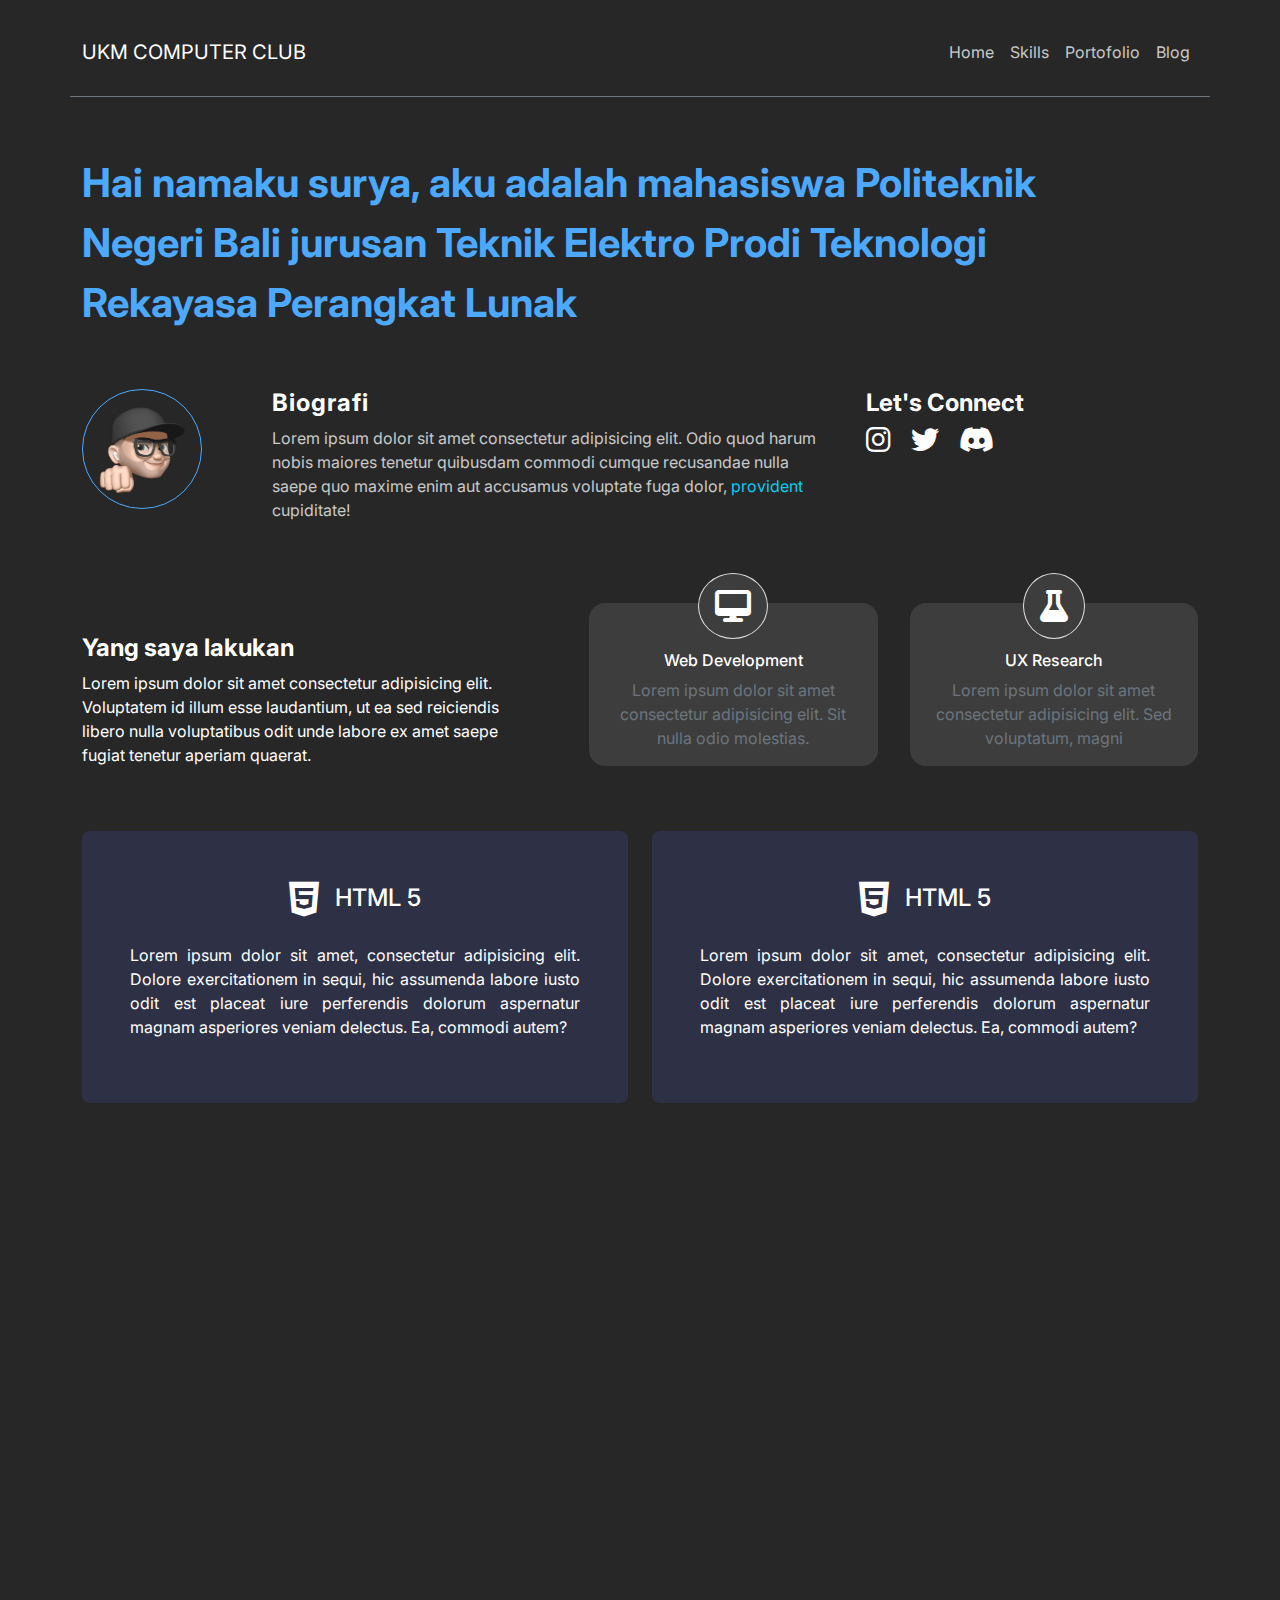
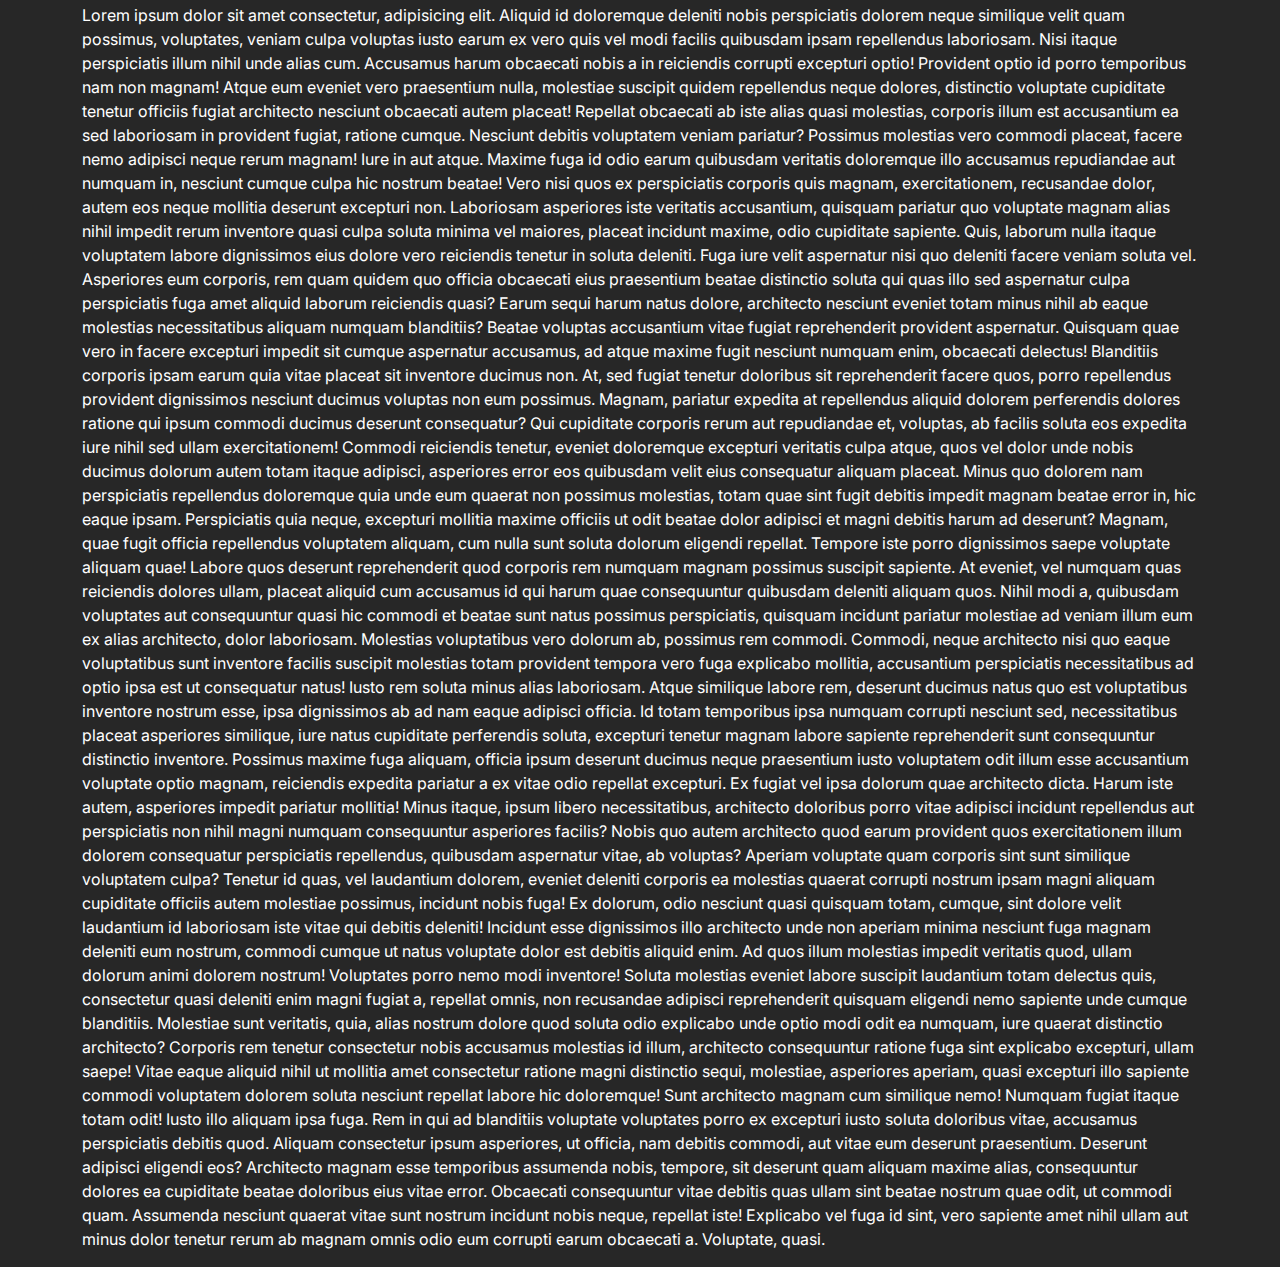
<file: index.html>
<!DOCTYPE html>
<html lang="en">
<head>
    <meta charset="UTF-8">
    <meta http-equiv="X-UA-Compatible" content="IE=edge">
    <meta name="viewport" content="width=device-width, initial-scale=1.0">
    <title>Document</title>
    <!-- bootstrap -->
    <link rel="stylesheet" href="css/bootstrap.css">
    <!-- font awesome -->
    <link rel="stylesheet" href="fontawesome/css/all.css">
    <!-- css custom -->
    <link rel="stylesheet" href="css/style.css">
</head>
<body>
    
    <nav class="navbar navbar-expand-lg bg-body-tertiary">
        <div class="container navbar-custom py-4">
          <a class="navbar-brand text-white" href="#">UKM COMPUTER CLUB</a>
          <button class="navbar-toggler" type="button" data-bs-toggle="collapse" data-bs-target="#navbarNav" aria-controls="navbarNav" aria-expanded="false" aria-label="Toggle navigation">
            <span class="navbar-toggler-icon"></span>
          </button>
          <div class="collapse navbar-collapse" id="navbarNav">
            <ul class="navbar-nav ms-auto">
              <li class="nav-item">
                <a class="nav-link" href="#">Home</a>
              </li>
              <li class="nav-item">
                <a class="nav-link" href="#">Skills</a>
              </li>
              <li class="nav-item">
                <a class="nav-link" href="#">Portofolio</a>
              </li>
              <li class="nav-item">
                <a class="nav-link" href="#">Blog</a>
              </li>
            </ul>
          </div>
        </div>
      </nav>

    <!-- halaman about -->
    <div class="container">
        <div class="row mb-5">
            <div class="col-12 my-5 content-about">
                <h1 class="about fw-bold">Hai namaku surya, aku adalah mahasiswa Politeknik Negeri Bali jurusan Teknik Elektro Prodi Teknologi Rekayasa Perangkat Lunak</h1>
            </div>
            <div class="col-2">
                <img src="img/image1.png" alt="profile" width="120px" class="rounded-circle img-profile">
            </div>
            <div class="col-6 content-biography">
                <h4 class="fw-bold">Biografi</h4>
                <p>Lorem ipsum dolor sit amet consectetur adipisicing elit. Odio quod harum nobis maiores tenetur quibusdam commodi cumque recusandae nulla saepe quo maxime enim aut accusamus voluptate fuga dolor, <span class="text-info">provident</span> cupiditate!</p>
            </div>
            <div class="col-4 content-social">
                <div class="ms-4">
                    <h4 class="text-white fw-bold">Let's Connect</h4>
                    <a href="instagram.com"><i class="fa-brands fa-instagram fs-3"></i></a>
                    <a href="#"><i class="fa-brands fa-twitter fs-3 mx-3"></i></a>
                    <a href="#"><i class="fa-brands fa-discord fs-3"></i></a>
                </div>
            </div>
        </div>
        <div class="row">
          <div class="col-5 text-white mt-5">
            <h4 class="fw-bold">Yang saya lakukan</h4>
            <p>Lorem ipsum dolor sit amet consectetur adipisicing elit. Voluptatem id illum esse laudantium, ut ea sed reiciendis libero nulla voluptatibus odit unde labore ex amet saepe fugiat tenetur aperiam quaerat.</p>
          </div>
          <div class="col-7 d-flex align-items-center">
            <div class="card-custom px-4 rounded-4 text-center pt-5 position-relative">
              <div class="d-flex justify-content-center">
                <i class="icon-custom fa-solid fa-desktop text-white fs-2 rounded-circle border p-3 position-absolute"></i>
              </div>
              <h6 class="text-white">Web Development</h6>
              <p  class="text-secondary">Lorem ipsum dolor sit amet consectetur adipisicing elit. Sit nulla odio molestias.</p>
            </div>
            <div class="card-custom px-4 rounded-4 text-center pt-5 position-relative">
              <div class="d-flex justify-content-center">
                <i class="icon-custom fa-solid fa-flask text-white fs-2 rounded-circle border p-3 position-absolute"></i>
              </div>
              <h6 class="text-white">UX Research</h6>
              <p class="text-secondary">Lorem ipsum dolor sit amet consectetur adipisicing elit. Sed voluptatum, magni</p>
            </div>
          </div>
        </div>
        <!-- <h2 class="text-white fw-bold">Skills</h> -->
        <div class="row mt-5">
          <div class="col-6 text-white">
            <div class="card-skill p-5 rounded-3">
              <div class="d-flex text-white justify-content-center mb-3">
                <h4 class="d-flex align-items-center"><i class="fa-brands fa-html5 fs-1 me-3"></i>HTML 5</h4>
              </div>
              <p>Lorem ipsum dolor sit amet, consectetur adipisicing elit. Dolore exercitationem in sequi, hic assumenda labore iusto odit est placeat iure perferendis dolorum aspernatur magnam asperiores veniam delectus. Ea, commodi autem?</p>
            </div>
          </div>
          <div class="col-6 text-white">
            <div class="card-skill p-5 rounded-3">
              <div class="d-flex text-white justify-content-center mb-3">
                <h4 class="d-flex align-items-center"><i class="fa-brands fa-html5 fs-1 me-3"></i>HTML 5</h4>
              </div>
              <p>Lorem ipsum dolor sit amet, consectetur adipisicing elit. Dolore exercitationem in sequi, hic assumenda labore iusto odit est placeat iure perferendis dolorum aspernatur magnam asperiores veniam delectus. Ea, commodi autem?</p>
            </div>
          </div>
        <div style="height: 500px;"></div>
    </div>
    <div>
      <p class="text-white">Lorem ipsum dolor sit amet consectetur, adipisicing elit. Aliquid id doloremque deleniti nobis perspiciatis dolorem neque similique velit quam possimus, voluptates, veniam culpa voluptas iusto earum ex vero quis vel modi facilis quibusdam ipsam repellendus laboriosam. Nisi itaque perspiciatis illum nihil unde alias cum. Accusamus harum obcaecati nobis a in reiciendis corrupti excepturi optio! Provident optio id porro temporibus nam non magnam! Atque eum eveniet vero praesentium nulla, molestiae suscipit quidem repellendus neque dolores, distinctio voluptate cupiditate tenetur officiis fugiat architecto nesciunt obcaecati autem placeat! Repellat obcaecati ab iste alias quasi molestias, corporis illum est accusantium ea sed laboriosam in provident fugiat, ratione cumque. Nesciunt debitis voluptatem veniam pariatur? Possimus molestias vero commodi placeat, facere nemo adipisci neque rerum magnam! Iure in aut atque. Maxime fuga id odio earum quibusdam veritatis doloremque illo accusamus repudiandae aut numquam in, nesciunt cumque culpa hic nostrum beatae! Vero nisi quos ex perspiciatis corporis quis magnam, exercitationem, recusandae dolor, autem eos neque mollitia deserunt excepturi non. Laboriosam asperiores iste veritatis accusantium, quisquam pariatur quo voluptate magnam alias nihil impedit rerum inventore quasi culpa soluta minima vel maiores, placeat incidunt maxime, odio cupiditate sapiente. Quis, laborum nulla itaque voluptatem labore dignissimos eius dolore vero reiciendis tenetur in soluta deleniti. Fuga iure velit aspernatur nisi quo deleniti facere veniam soluta vel. Asperiores eum corporis, rem quam quidem quo officia obcaecati eius praesentium beatae distinctio soluta qui quas illo sed aspernatur culpa perspiciatis fuga amet aliquid laborum reiciendis quasi? Earum sequi harum natus dolore, architecto nesciunt eveniet totam minus nihil ab eaque molestias necessitatibus aliquam numquam blanditiis? Beatae voluptas accusantium vitae fugiat reprehenderit provident aspernatur. Quisquam quae vero in facere excepturi impedit sit cumque aspernatur accusamus, ad atque maxime fugit nesciunt numquam enim, obcaecati delectus! Blanditiis corporis ipsam earum quia vitae placeat sit inventore ducimus non. At, sed fugiat tenetur doloribus sit reprehenderit facere quos, porro repellendus provident dignissimos nesciunt ducimus voluptas non eum possimus. Magnam, pariatur expedita at repellendus aliquid dolorem perferendis dolores ratione qui ipsum commodi ducimus deserunt consequatur? Qui cupiditate corporis rerum aut repudiandae et, voluptas, ab facilis soluta eos expedita iure nihil sed ullam exercitationem! Commodi reiciendis tenetur, eveniet doloremque excepturi veritatis culpa atque, quos vel dolor unde nobis ducimus dolorum autem totam itaque adipisci, asperiores error eos quibusdam velit eius consequatur aliquam placeat. Minus quo dolorem nam perspiciatis repellendus doloremque quia unde eum quaerat non possimus molestias, totam quae sint fugit debitis impedit magnam beatae error in, hic eaque ipsam. Perspiciatis quia neque, excepturi mollitia maxime officiis ut odit beatae dolor adipisci et magni debitis harum ad deserunt? Magnam, quae fugit officia repellendus voluptatem aliquam, cum nulla sunt soluta dolorum eligendi repellat. Tempore iste porro dignissimos saepe voluptate aliquam quae! Labore quos deserunt reprehenderit quod corporis rem numquam magnam possimus suscipit sapiente. At eveniet, vel numquam quas reiciendis dolores ullam, placeat aliquid cum accusamus id qui harum quae consequuntur quibusdam deleniti aliquam quos. Nihil modi a, quibusdam voluptates aut consequuntur quasi hic commodi et beatae sunt natus possimus perspiciatis, quisquam incidunt pariatur molestiae ad veniam illum eum ex alias architecto, dolor laboriosam. Molestias voluptatibus vero dolorum ab, possimus rem commodi. Commodi, neque architecto nisi quo eaque voluptatibus sunt inventore facilis suscipit molestias totam provident tempora vero fuga explicabo mollitia, accusantium perspiciatis necessitatibus ad optio ipsa est ut consequatur natus! Iusto rem soluta minus alias laboriosam. Atque similique labore rem, deserunt ducimus natus quo est voluptatibus inventore nostrum esse, ipsa dignissimos ab ad nam eaque adipisci officia. Id totam temporibus ipsa numquam corrupti nesciunt sed, necessitatibus placeat asperiores similique, iure natus cupiditate perferendis soluta, excepturi tenetur magnam labore sapiente reprehenderit sunt consequuntur distinctio inventore. Possimus maxime fuga aliquam, officia ipsum deserunt ducimus neque praesentium iusto voluptatem odit illum esse accusantium voluptate optio magnam, reiciendis expedita pariatur a ex vitae odio repellat excepturi. Ex fugiat vel ipsa dolorum quae architecto dicta. Harum iste autem, asperiores impedit pariatur mollitia! Minus itaque, ipsum libero necessitatibus, architecto doloribus porro vitae adipisci incidunt repellendus aut perspiciatis non nihil magni numquam consequuntur asperiores facilis? Nobis quo autem architecto quod earum provident quos exercitationem illum dolorem consequatur perspiciatis repellendus, quibusdam aspernatur vitae, ab voluptas? Aperiam voluptate quam corporis sint sunt similique voluptatem culpa? Tenetur id quas, vel laudantium dolorem, eveniet deleniti corporis ea molestias quaerat corrupti nostrum ipsam magni aliquam cupiditate officiis autem molestiae possimus, incidunt nobis fuga! Ex dolorum, odio nesciunt quasi quisquam totam, cumque, sint dolore velit laudantium id laboriosam iste vitae qui debitis deleniti! Incidunt esse dignissimos illo architecto unde non aperiam minima nesciunt fuga magnam deleniti eum nostrum, commodi cumque ut natus voluptate dolor est debitis aliquid enim. Ad quos illum molestias impedit veritatis quod, ullam dolorum animi dolorem nostrum! Voluptates porro nemo modi inventore! Soluta molestias eveniet labore suscipit laudantium totam delectus quis, consectetur quasi deleniti enim magni fugiat a, repellat omnis, non recusandae adipisci reprehenderit quisquam eligendi nemo sapiente unde cumque blanditiis. Molestiae sunt veritatis, quia, alias nostrum dolore quod soluta odio explicabo unde optio modi odit ea numquam, iure quaerat distinctio architecto? Corporis rem tenetur consectetur nobis accusamus molestias id illum, architecto consequuntur ratione fuga sint explicabo excepturi, ullam saepe! Vitae eaque aliquid nihil ut mollitia amet consectetur ratione magni distinctio sequi, molestiae, asperiores aperiam, quasi excepturi illo sapiente commodi voluptatem dolorem soluta nesciunt repellat labore hic doloremque! Sunt architecto magnam cum similique nemo! Numquam fugiat itaque totam odit! Iusto illo aliquam ipsa fuga. Rem in qui ad blanditiis voluptate voluptates porro ex excepturi iusto soluta doloribus vitae, accusamus perspiciatis debitis quod. Aliquam consectetur ipsum asperiores, ut officia, nam debitis commodi, aut vitae eum deserunt praesentium. Deserunt adipisci eligendi eos? Architecto magnam esse temporibus assumenda nobis, tempore, sit deserunt quam aliquam maxime alias, consequuntur dolores ea cupiditate beatae doloribus eius vitae error. Obcaecati consequuntur vitae debitis quas ullam sint beatae nostrum quae odit, ut commodi quam. Assumenda nesciunt quaerat vitae sunt nostrum incidunt nobis neque, repellat iste! Explicabo vel fuga id sint, vero sapiente amet nihil ullam aut minus dolor tenetur rerum ab magnam omnis odio eum corrupti earum obcaecati a. Voluptate, quasi.</p>
    </div>

    <!-- bootstrap js -->
    <script src="js/bootstrap.bundle.js"></script>
</body>
</html>
</file>
<file: css/style.css>
@import url('https://fonts.googleapis.com/css2?family=Inter&family=Sora:wght@600&display=swap');

*{
    font-family: 'Inter';
}

body {
    background-color: #272727;
}

/* navbar */
ul li a.nav-link {
    color: #c9c9c9;
}

ul li a.nav-link:hover {
    color: #ffffff;
}

.navbar-custom {
    border-bottom:1px solid #6c757d;
}

/* halaman about */
.about {
    color: #4ca9ff;
    line-height: 60px;
}

.content-about {
    width: 90%;
}

.img-profile {
    border: 1px solid #4ca9ff;
}

.content-biography h4 {
    color: #ffffff;
    letter-spacing: 1px;
}

.content-biography p {
    color: #c9c9c9;
}

.content-social a i {
    color: #ffffff;
}

/* card custom */

.card-custom {
    width: 50%;
    margin-left: 5%;
    background-color: rgb(61, 61, 61);
}

.icon-custom {
    top: -30px;
    background-color: rgb(61, 61, 61);
}

/* skill */

.card-skill {
    background-color: rgb(46, 49, 69);
}

.card-skill p {
    text-align: justify;
}
</file>
